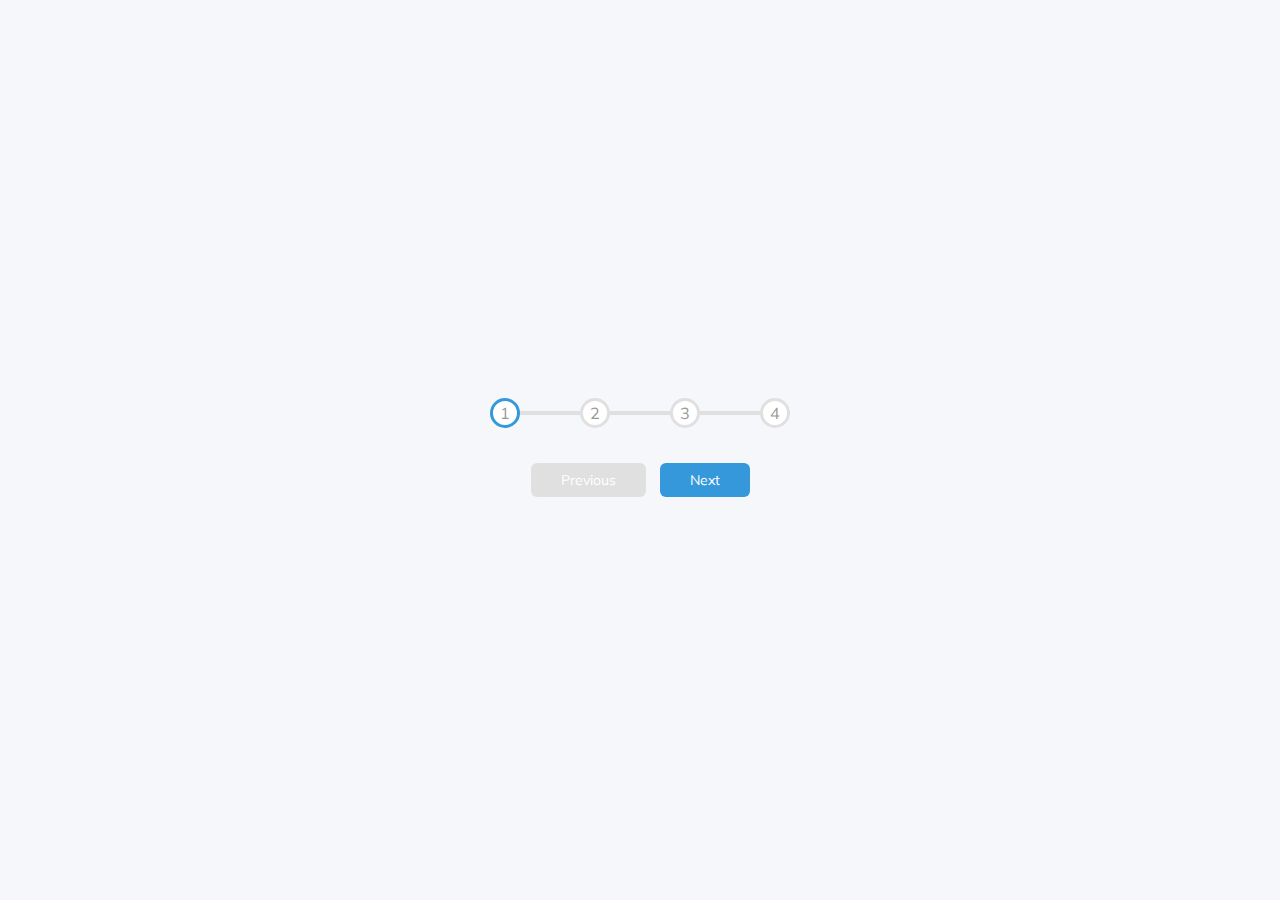
<file: ProgressSteps.html>
<!DOCTYPE html>
<html lang="en">
<head>
    <meta charset="UTF-8">
    <!-- <meta http-equiv="X-UA-Compatible" content="IE=edge"> -->
    <meta name="viewport" content="width=device-width, initial-scale=1.0">
    <title>Progress Strps</title>
    
    <!-- 連結到style.css -->
    <link rel="stylesheet" href="ProgressSteps.css">
</head>
<body>
    <div class="container">
        <!-- for progress的container -->
        <div class="container-progress">
            <!-- 那條藍藍的線 -->
            <div class="progress" id="progress"></div>

            <!-- 圈圈的calss,4個圈圈裡面目前只有一個active的 -->
            <div class="circle active">1</div>
            <div class="circle">2</div>
            <div class="circle">3</div>
            <div class="circle">4</div>
        </div>
        <!-- 按鈕設定 -->
        <!-- disabled -> button會變成不能按,以淺色顯示 -->
        <button class="button" id="previous" disabled>Previous</button>
        <button class="button" id="next">Next</button>

    </div>

    <!-- 指定連結到script.js -->
    <script src="ProgressSteps.js"></script>
</body>
</html>
</file>
<file: ProgressSteps.css>
@import url('https://fonts.googleapis.com/css?family=Muli&display=swap');

/* root scope
:root -> CSS pseudo-class, which represents the <html> element and is identical to the selector html.
can be used to declare global CSS variables
EX:
:root {
    --main-color: blue;
    --pane-padding: 5px 20px;
} */

/* root的可以設定一些global variable,後面就可以直接用var() call那個變數設定 */

:root {
    /* set the wheels, a line fell and set that it's the line in the buffet line */
    /* 圈圈的外圍是藍的還是白的 */
    --line-border-fill: #3498db;
    --line-border-empty: #e0e0e0; 
}


/* apply this to everything */
*{
    box-sizing: border-box;
    
}

body{
    background-color: #f6f7fb;
    font-family: 'Muli', sans-serif;
    /*center everything */
    display: flex;
    /* set the flex direction */
    flex-direction: column;
    /* 水平擺中間 */
    align-items: center;
    /* 垂直擺中間 */
    justify-content: center;
    height: 100vh;
    /* 不要scroll bars are shown by default */
    overflow: hidden;
    margin: 0;
}

.container {
    text-align: center;
}

.container-progress {
    /* flex box -> flex row*/
    display: flex;
    /* 數字中間有空隔 */
    justify-content: space-between;
    /* 這樣就可以擺東西在裡面了 */
    position: relative;
    margin-bottom: 30px;
    max-width: 100%;
    width: 300px;
}

.container-progress::before {
    /* 當使用before,after時要加一個content,不然不會顯示出來 */
    content: '';

    /* background-color: #e0e0e0; */
    /* 因為:root有設定好了,所以這裡可以直接call變數 */
    background-color: var(--line-border-empty);
    position: absolute;
    top: 50%;
    left: 0;
    height: 4px;
    /* 因為他是empty line */
    width: 100%;
    /* 要在數字的中間 */
    transform: translateY(-50%);
    /* 要在圈圈和數字的後面 */
    z-index: -1;

}

.progress {
    background-color: var(--line-border-fill);
    position: absolute;
    top: 50%;
    left: 0;
    height: 4px;
    width: 0%;
    /* 要在數字的中間 */
    transform: translateY(-50%);
    /* 要在圈圈和數字的後面 */
    z-index: -1;
    /* 不是跳下一個而是移動延伸過去 */
    transition: 0.4s ease;
}

.circle {
    background-color: #fff;
    color: #999;
    border-radius: 50%;
    height: 30px;
    width: 30px;
    /* 以下3行: 把字放大原的中間 */
    display: flex;
    align-items: center;
    justify-content: center;
    border: 3px solid var(--line-border-empty);
    /* 圓圈會根據移動變色 */
    transition: 0.4s ease;
}

.circle.active {
    border-color: var(--line-border-fill);
}

.button {
    background-color: var(--line-border-fill);
    color: #fff;
    border: 0;
    border-radius: 6px;
    cursor: pointer;
    font-family: inherit;
    padding: 8px 30px;
    margin: 5px;
    font-size: 14px;
}

.button:active {
    /* 點下去那個button,他會一起動 -> scale it down a little */
    transform: scale(0.98);

}

.button:focus {
    outline: 0;
}

/* 在button disabled(不能按)的情況下 */
.button:disabled {
    background-color: var(--line-border-empty);
    /* 當不能按時,滑鼠移到那個button上時會變成禁止的符號 */
    cursor: not-allowed;
}
</file>
